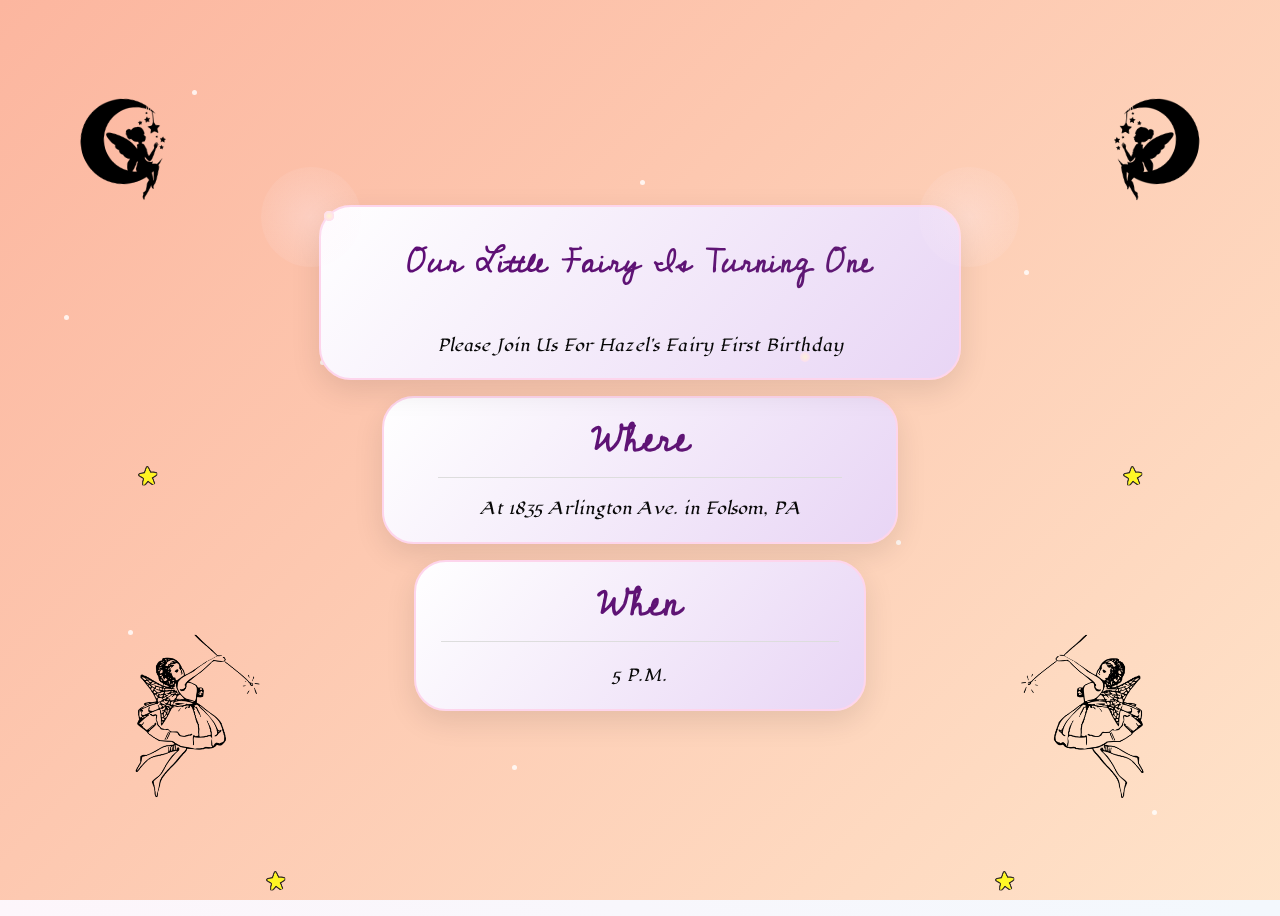
<file: index.html>
<!DOCTYPE html>
<html lang="en">
<head>
  <meta charset="UTF-8">
  <title>Confetti Splash</title>
  <link rel="stylesheet" href="hazel.css">
  <script src="/hazel.js"></script>
  <link rel="preconnect" href="https://fonts.googleapis.com">
<link rel="preconnect" href="https://fonts.gstatic.com" crossorigin>
<link href="https://fonts.googleapis.com/css2?family=Cedarville+Cursive&display=swap" rel="stylesheet">
<link rel="preconnect" href="https://fonts.googleapis.com">
<link rel="preconnect" href="https://fonts.gstatic.com" crossorigin>
<link href="https://fonts.googleapis.com/css2?family=Lugrasimo&display=swap" rel="stylesheet">
</head>
<body>
  <div class="animated-gradient"></div>

  <div class="confetti" style="--x: -200px; --y: -300px; --r: 180deg; background: #e74c3c;"></div>
  <div class="confetti" style="--x: 250px; --y: -280px; --r: -160deg; background: #f1c40f;"></div>
  <div class="confetti" style="--x: -180px; --y: -250px; --r: 240deg; background: #2ecc71;"></div>
  <div class="confetti" style="--x: 200px; --y: -300px; --r: -200deg; background: #3498db;"></div>
  <div class="confetti" style="--x: -150px; --y: -200px; --r: 120deg; background: #9b59b6;"></div>
  <div class="confetti" style="--x: 180px; --y: -260px; --r: -90deg; background: #1abc9c;"></div>
  <div class="confetti" style="--x: -220px; --y: -310px; --r: 300deg; background: #e67e22;"></div>
  <div class="confetti" style="--x: 160px; --y: -270px; --r: 150deg; background: #ecf0f1;"></div>
  <div class="confetti" style="--x: -140px; --y: -280px; --r: -180deg; background: #e84393;"></div>
  <div class="confetti" style="--x: 220px; --y: -230px; --r: 90deg; background: #34495e;"></div>
  <div class="confetti" style="--x: -170px; --y: -320px; --r: 210deg; background: #ff7675;"></div>
  <div class="confetti" style="--x: 140px; --y: -200px; --r: -110deg; background: #00cec9;"></div>
  <div class="confetti" style="--x: 190px; --y: -260px; --r: 360deg; background: #fd79a8;"></div>
  

  

  <div class="invite-card">
    <div class="wing left"></div>
    <div class="wing right"></div>
    <h1 class="gradient-text">Our Little Fairy Is Turning One</h1>
    <p>Please Join Us For Hazel's Fairy First Birthday</p>


    

    <!-- Sparkles -->
    <div class="sparkle"></div>
    <div class="sparkle"></div>
    <div class="sparkle"></div>
    <div class="sparkle"></div>
    <div class="sparkle"></div>
  </div>
  <div class="invite-card-2">
    <h2 class="where-title gradient-text">Where</h2>
    <p>At 1835 Arlington Ave. in Folsom, PA</p>
  </div>
  <div class="invite-card-3">
    <h2 class="when-title gradient-text">When</h2>
    <p>5 P.M.</p>
  </div>
  <script>
    function imageEnlarge(image) {
      // Create overlay container
      const overlay = document.createElement('div');
      overlay.className = 'image-overlay';
  
      // Create the big image
      const bigImage = document.createElement('img');
      bigImage.src = image;
      bigImage.alt = "Hazel";
      bigImage.className = "big-photo";
  
      // Create the close (X) button
      const closeButton = document.createElement('div');
      closeButton.innerHTML = '&times;';
      closeButton.className = 'close-button';
      closeButton.addEventListener('click', () => {
        document.body.removeChild(overlay);
      });
  
      // Append image and close button to overlay
      overlay.appendChild(closeButton);
      overlay.appendChild(bigImage);
      document.body.appendChild(overlay);
    }
  </script>
  
  <img src="./fairy-7277338_640.png" alt="Hazel" class="photo-1" />
  <img src="./fairy-7277338_640.png" alt="Hazel" class="photo-2" />
  <img src="./character-1297841_1280.png" alt="Hazel" class="photo-3" />
  <img src="./character-1297841_1280.png" alt="Hazel" class="photo-4" />
  <img src="./star-37412_1280.png" alt="Hazel" class="photo-5" />
  <img src="./star-37412_1280.png" alt="Hazel" class="photo-6" />
  <img src="./star-37412_1280.png" alt="Hazel" class="photo-7" />
  <img src="./star-37412_1280.png" alt="Hazel" class="photo-8" />
  
  

  <div class="stars">
    <div class="star" style="top: 10%; left: 15%; animation-delay: 0s;"></div>
    <div class="star" style="top: 20%; left: 50%; animation-delay: 1s;"></div>
    <div class="star" style="top: 30%; left: 80%; animation-delay: 2s;"></div>
    <div class="star" style="top: 40%; left: 25%; animation-delay: 1.5s;"></div>
    <div class="star" style="top: 60%; left: 70%; animation-delay: 0.8s;"></div>
    <div class="star" style="top: 70%; left: 10%; animation-delay: 2.5s;"></div>
    <div class="star" style="top: 85%; left: 40%; animation-delay: 0.3s;"></div>
    <div class="star" style="top: 90%; left: 90%; animation-delay: 1.2s;"></div>
    <div class="star" style="top: 55%; left: 60%; animation-delay: 1.8s;"></div>
    <div class="star" style="top: 35%; left: 5%; animation-delay: 0.6s;"></div>
  </div>
  


</body>
</html>
</file>
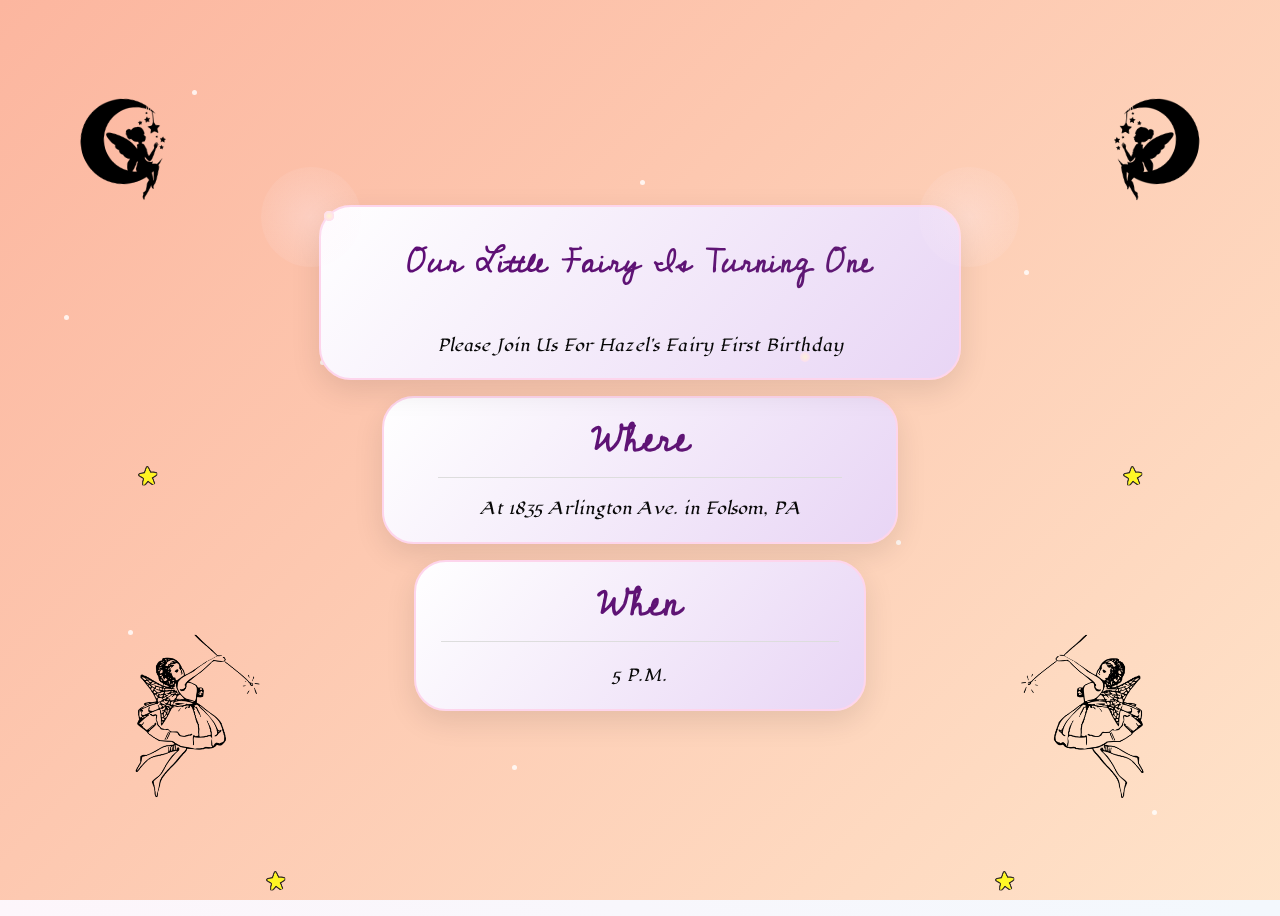
<file: HazelInvite/index.html>
<!DOCTYPE html>
<html lang="en">
<head>
  <meta charset="UTF-8">
  <title>Confetti Splash</title>
  <link rel="stylesheet" href="hazel.css">
  <script src="/hazel.js"></script>
  <link rel="preconnect" href="https://fonts.googleapis.com">
<link rel="preconnect" href="https://fonts.gstatic.com" crossorigin>
<link href="https://fonts.googleapis.com/css2?family=Cedarville+Cursive&display=swap" rel="stylesheet">
<link rel="preconnect" href="https://fonts.googleapis.com">
<link rel="preconnect" href="https://fonts.gstatic.com" crossorigin>
<link href="https://fonts.googleapis.com/css2?family=Lugrasimo&display=swap" rel="stylesheet">
</head>
<body>
  <div class="animated-gradient"></div>

  <div class="confetti" style="--x: -200px; --y: -300px; --r: 180deg; background: #e74c3c;"></div>
  <div class="confetti" style="--x: 250px; --y: -280px; --r: -160deg; background: #f1c40f;"></div>
  <div class="confetti" style="--x: -180px; --y: -250px; --r: 240deg; background: #2ecc71;"></div>
  <div class="confetti" style="--x: 200px; --y: -300px; --r: -200deg; background: #3498db;"></div>
  <div class="confetti" style="--x: -150px; --y: -200px; --r: 120deg; background: #9b59b6;"></div>
  <div class="confetti" style="--x: 180px; --y: -260px; --r: -90deg; background: #1abc9c;"></div>
  <div class="confetti" style="--x: -220px; --y: -310px; --r: 300deg; background: #e67e22;"></div>
  <div class="confetti" style="--x: 160px; --y: -270px; --r: 150deg; background: #ecf0f1;"></div>
  <div class="confetti" style="--x: -140px; --y: -280px; --r: -180deg; background: #e84393;"></div>
  <div class="confetti" style="--x: 220px; --y: -230px; --r: 90deg; background: #34495e;"></div>
  <div class="confetti" style="--x: -170px; --y: -320px; --r: 210deg; background: #ff7675;"></div>
  <div class="confetti" style="--x: 140px; --y: -200px; --r: -110deg; background: #00cec9;"></div>
  <div class="confetti" style="--x: 190px; --y: -260px; --r: 360deg; background: #fd79a8;"></div>
  

  

  <div class="invite-card">
    <div class="wing left"></div>
    <div class="wing right"></div>
    <h1 class="gradient-text">Our Little Fairy Is Turning One</h1>
    <p>Please Join Us For Hazel's Fairy First Birthday</p>


    

    <!-- Sparkles -->
    <div class="sparkle"></div>
    <div class="sparkle"></div>
    <div class="sparkle"></div>
    <div class="sparkle"></div>
    <div class="sparkle"></div>
  </div>
  <div class="invite-card-2">
    <h2 class="where-title gradient-text">Where</h2>
    <p>At 1835 Arlington Ave. in Folsom, PA</p>
  </div>
  <div class="invite-card-3">
    <h2 class="when-title gradient-text">When</h2>
    <p>5 P.M.</p>
  </div>
  <script>
    function imageEnlarge(image) {
      // Create overlay container
      const overlay = document.createElement('div');
      overlay.className = 'image-overlay';
  
      // Create the big image
      const bigImage = document.createElement('img');
      bigImage.src = image;
      bigImage.alt = "Hazel";
      bigImage.className = "big-photo";
  
      // Create the close (X) button
      const closeButton = document.createElement('div');
      closeButton.innerHTML = '&times;';
      closeButton.className = 'close-button';
      closeButton.addEventListener('click', () => {
        document.body.removeChild(overlay);
      });
  
      // Append image and close button to overlay
      overlay.appendChild(closeButton);
      overlay.appendChild(bigImage);
      document.body.appendChild(overlay);
    }
  </script>
  
  <img src="./pictures/fairy-7277338_640.png" alt="Hazel" class="photo-1" />
  <img src="./pictures/fairy-7277338_640.png" alt="Hazel" class="photo-2" />
  <img src="./pictures/character-1297841_1280.png" alt="Hazel" class="photo-3" />
  <img src="./pictures/character-1297841_1280.png" alt="Hazel" class="photo-4" />
  <img src="./pictures/star-37412_1280.png" alt="Hazel" class="photo-5" />
  <img src="./pictures/star-37412_1280.png" alt="Hazel" class="photo-6" />
  <img src="./pictures/star-37412_1280.png" alt="Hazel" class="photo-7" />
  <img src="./pictures/star-37412_1280.png" alt="Hazel" class="photo-8" />
  
  

  <div class="stars">
    <div class="star" style="top: 10%; left: 15%; animation-delay: 0s;"></div>
    <div class="star" style="top: 20%; left: 50%; animation-delay: 1s;"></div>
    <div class="star" style="top: 30%; left: 80%; animation-delay: 2s;"></div>
    <div class="star" style="top: 40%; left: 25%; animation-delay: 1.5s;"></div>
    <div class="star" style="top: 60%; left: 70%; animation-delay: 0.8s;"></div>
    <div class="star" style="top: 70%; left: 10%; animation-delay: 2.5s;"></div>
    <div class="star" style="top: 85%; left: 40%; animation-delay: 0.3s;"></div>
    <div class="star" style="top: 90%; left: 90%; animation-delay: 1.2s;"></div>
    <div class="star" style="top: 55%; left: 60%; animation-delay: 1.8s;"></div>
    <div class="star" style="top: 35%; left: 5%; animation-delay: 0.6s;"></div>
  </div>
  


</body>
</html>
</file>
<file: hazel.css>
body {
    height: 100vh;
    background: linear-gradient(to top right, #fdf6fb, #e9faff);
    display: flex;
    flex-direction: column;
    justify-content: center;
    align-items: center;
    font-family: 'Quicksand', sans-serif;
    overflow: hidden; 
    gap: 1rem;
  }

  .animated-gradient {
    position: fixed;
    top: 0;
    left: 0;
    width: 100%;
    height: 100%;
    z-index: -20; /* ensure it's behind everything */
    background: linear-gradient(-45deg, #ff9a9e, #fad0c4, #a18cd1, #fbc2eb, #ffecd2, #fcb69f);
    background-size: 600% 600%;
    animation: gradientShift 30s ease infinite;
  }
  
  @keyframes gradientShift {
    0% { background-position: 0% 50%; }
    50% { background-position: 100% 50%; }
    100% { background-position: 0% 50%; }
  }

  .gradient-text {
    background: linear-gradient(-45deg, #614561, #663d6f, #5d0b76);
    background-size: 600% 600%;
    animation: gradientShift 20s ease infinite3;
    -webkit-background-clip: text;
    -webkit-text-fill-color: transparent;
    background-clip: text; 
    text-fill-color: transparent;
  }

  /* .gradient-text span {
    font-family: 'Times New Roman', Times, serif
  } */
  
  
  

  .invite-card {
    display: flex;
    flex-direction: column;
    border-radius: 2rem;
    padding: .2rem;
    text-align: center;
    box-shadow: 0 10px 30px rgba(0,0,0,0.1);
    position: relative;
    width: 50%;
    border: 2px solid #fdd5ec;
    z-index: 100;
    background: linear-gradient(-50deg, #b02586, #ba81e1, #ffffff);

    background-size: 600% 600%;
    animation: gradientShift 30s ease infinite;
  }

 

  @keyframes fadeIn {
    from {opacity: 0; scale: 0}
    to {opacity: 1; scale: 1}
  }
 


  /* Sparkle effect */
  .sparkle {
    position: absolute;
    width: 10px;
    height: 10px;
    background: radial-gradient(circle, #fff5d1, #ffd6fa);
    border-radius: 50%;
    opacity: 0.8;
    animation: twinkle 2s infinite ease-in-out;
  }

  

  .sparkle:nth-child(1) { top: 10%; left: 20%; animation-delay: 0s; }
  .sparkle:nth-child(2) { top: 40%; left: 80%; animation-delay: 0.5s; }
  .sparkle:nth-child(3) { top: 70%; left: 30%; animation-delay: 1s; }
  .sparkle:nth-child(4) { top: 20%; left: 60%; animation-delay: 1.5s; }
  .sparkle:nth-child(5) { top: 85%; left: 75%; animation-delay: 2s; }

  

  @keyframes twinkle {
    0%, 100% { transform: scale(0.8); opacity: 0.6; }
    50% { transform: scale(1.4); opacity: 1; }
  }

  /* Fairy wings (decoration) */
  .wing {
    position: absolute;
    width: 100px;
    height: 100px;
    background: radial-gradient(circle at center, #fff0f9, transparent);
    border-radius: 50%;
    transform: rotate(45deg);
    opacity: 0.3;
  }

  .wing.left {
    top: -40px;
    left: -60px;
  }

  .wing.right {
    top: -40px;
    right: -60px;
  }
  

  .confetti {
    position: fixed;
    top: 50%;
    left: 50%;
    width: 10px;
    height: 10px;
    background: red;
    opacity: 0;
    animation: pop 2s ease-out forwards;
    border-radius: 2px;
    z-index: 1000
  }

  @keyframes pop {
    0% {
      transform: translate(0, 0) scale(1);
      opacity: 1;
    }
    100% {
      transform: translate(var(--x), var(--y)) rotate(var(--r)) scale(0.8);
      opacity: 0;
    }
  }
 

/* Polaroid-style photos */
img[class^="photo-"] {
    position: absolute;
    border-radius: 1rem;
    transition: transform 0.4s ease, box-shadow 0.3s ease;
    z-index: 1;
    background: rgba(255, 255, 255, 0);
  }
  
  
  


  
  
  /* Position each photo creatively around the card */
  .photo-1 {
    width: 120px;
    height: auto;
    top: 10%;
    left: 5%;
    transform: rotate(-5deg);
    animation: fadeIn 3s;
    animation: fairyFloat infinite 4s

  }
  
  .photo-2 {
    width: 120px;
    height: auto;
    top: 10%;
    right: 5%;
    transform: rotate(4deg) scaleX(-1);
    
    animation: fairyFloat2 infinite 4s 
  }
  
  .photo-3 {
    width: 120px;
    height: auto;
    bottom: 10%;
    left: 10%;
    transform: rotate(4deg) scaleX(-1);
    padding: .6rem;
    animation: fairyFloat2 infinite 4s

    
  }
  
  .photo-4 {
    width: 120px;
    height: auto;
    bottom: 10%;
    right: 10%;
    transform: rotate(-3deg);
    padding: .6rem;    
    animation: fairyFloat infinite 4s

  }

  .photo-5 {
    bottom: 45%;
    right: 10%;
    transform: rotate(-3deg);
    padding: .6rem;
    width: 20px;
    height: 20px;
    animation: starTwinkle infinite 2s;

  }

  .photo-6 {
    bottom: 45%;
    left: 10%;
    transform: rotate(-3deg);
    padding: .6rem;
    width: 20px;
    height: 20px;
    animation: starTwinkle infinite 2s;

  }

  .photo-7 {
    bottom: 0%;
    right: 20%;
    transform: rotate(-3deg);
    padding: .6rem;
    width: 20px;
    height: 20px;
    animation: starTwinkle infinite 2s;
  }

  .photo-8 {
    bottom: 0%;
    left: 20%;
    transform: rotate(-3deg);
    padding: .6rem;
    width: 20px;
    height: 20px;
    animation: starTwinkle infinite 2s;

  }


  @keyframes starTwinkle {
    0% {transform:rotate(0)}
    50% {transform:rotate(10deg)}
    100% {transform:rotate(0)}
  }


  @keyframes fairyFloat {
    0% {transform:translateY(0) rotate(-8deg)}
    50% {transform:translateY(-12px) rotate(-4deg)}
    100% {transform:translateY(0) rotate(-8deg)}
  }

  @keyframes fairyFloat2 {
    0% {transform:translateY(0) rotate(8deg) scaleX(-1)}
    50% {transform:translateY(-12px) rotate(4deg) scaleX(-1)}
    100% {transform:translateY(0) rotate(8deg) scaleX(-1)}
  }

  
  .where-title,
  .when-title,
  .invite-card h1 {
    font-family: "Cedarville Cursive", cursive;
  }

  .invite-card p,
  .invite-card-2 p,
  .invite-card-3 p {
    font-family: "Lugrasimo";
  }

  
  .invite-card-2 {
    border-radius: 2rem;
    text-align: center;
    box-shadow: 0 10px 30px rgba(0,0,0,0.1);
    position: relative;
    max-height: 25%;
    border: 2px solid #fdd5ec;
    background: linear-gradient(-50deg, #b02586, #ba81e1, #ffffff);

    background-size: 600% 600%;
    animation: gradientShift 30s ease infinite;
    padding: .2rem;
    width: 40%;


  }

  .invite-card-3 {
    border-radius: 2rem;
    text-align: center;
    box-shadow: 0 10px 30px rgba(0,0,0,0.1);
    position: relative;
    width: 35%;
    max-height: 25%;

    border: 2px solid #fdd5ec;
    background: linear-gradient(-50deg, #b02586, #ba81e1, #ffffff);
    background-size: 600% 600%;
    animation: gradientShift 30s ease infinite;
    display: flex;
    flex-direction:column;
    justify-content:center;
    padding: .2rem;

  }

  .invite-card,
  .invite-card-2,
  .invite-card-3 {
    transition: 1s
  }

  .invite-card:hover,
  .invite-card-2:hover,
  .invite-card-3:hover {
    scale: 1.01;
  }



  .where-title {
    font-size: 2.5rem;
    margin: 0;
    color: #c36bab;
    width: 80%;
    border-bottom: 1px solid #ddd;
    margin: 0;
    margin: auto;
    margin-bottom: .2rem;
    padding-top: 0rem
  }

  .when-title {
    font-size: 2.5rem;
    border-bottom: 1px solid #ddd;
    width: 90%;

    padding-top: 0rem;
    color: #c36bab;
    margin: 0;
    margin: auto;
    margin-bottom: .2rem;
    
  }

  .invite-card p,
  .invite-card-2 p,
  .invite-card-3 p {
    padding: .2rem;
    color:rgb(7, 7, 7);
  }

  
  /* Container for the stars */
.stars {
  position: fixed;
  top: 0;
  left: 0;
  width: 100%;
  height: 100%;
  overflow: hidden;
  z-index: -10;
  pointer-events: none;
}

/* A single star */
.star {
  position: absolute;
  width: 5px;
  height: 5px;
  background: white;
  border-radius: 50%;
  opacity: 0.8;
  animation: twinkle 4s infinite ease-in-out, drift 10s infinite ease-in-out;
}

/* Keyframes for the twinkle effect */
@keyframes twinkle {
  0%, 100% { opacity: 0.2; transform: scale(1); }
  50% { opacity: 1; transform: scale(1.5); }
}

/* Slight up-and-down drift for a magical floaty effect */
@keyframes drift {
  0%, 100% { transform: translateY(0); }
  50% { transform: translateY(-500px); }
}



/* Medium screens (tablets, small laptops) */


@media screen and (max-width: 1024px) {
  .body {
    overflow:auto
  }

  .invite-card {
    width: 80%;
    margin: 0;
    padding: 0 1rem;
    
  }

  .invite-card-2 {
    width: 80%;
    padding: 0 1rem;
  }

  .invite-card-3 {
    width: 80%;
    padding: 0 1rem;
  }

  .when-title {
    font-size: 6vw
  }

  .where-title {
    font-size: 6vw
  }

  .invite-card h1 {
    font-size: 6vw;
    padding: 0

  }

  .invite-card p,
  .invite-card-2 p,
  .invite-card-3 p {
    font-size: 3vw;
    padding: 0
  }

  .photo-1,
  .photo-2 {
    top: 5%
  }

  .photo-3,
  .photo-4 {
    bottom: 5%
  }

  .photo-5,
  .photo-6 {
    bottom: 20%
  }

  .photo-7,
  .photo-8 {
    top: 20%
  }

  

  .big-photo {
    max-width: 95vw;
    max-height: 70vh;
  }
}

@media screen and (max-width: 1024px) and (max-height: 700) {
  

}

/* Small tablets and large phones */
@media screen and (max-width: 768px) {
  
  .invite-card {
    width: 100%
  }

  
  

  

  .invite-card, .invite-card-2 {
    width: 85%;
    padding: 0.8rem;
  }

  .photo-1,
  .photo-2,
  .photo-3,
  .photo-4 {
    width: 40px;
    height: 40px;
    top: 0%;
  }
  .photo-5,
  .photo-6,
  .photo-7,
  .photo-8 {
    width: 90px;
    height: 90px;
    bottom: 0%;

  }

  

  .sparkle {
    width: 7px;
    height: 7px;
  }

  .big-photo {
    max-width: 95vw;
    max-height: 60vh;
  }

  .close-button {
    font-size: 28px;
    top: 15px;
    right: 20px;
  }
  
}

/* Phones */
@media screen and (max-width: 480px) {
  .invite-card, .invite-card-2 {
    width: 95%;
    padding: 0.5rem;
  }

  

  
  

  .photo-1,
  .photo-2,
  .photo-3,
  .photo-4 {
    width:20px;
    height: 20px;
    top: 0
  }
  .photo-5,
  .photo-6,
  .photo-7,
  .photo-8 {
    width: 40px;
    height: 40px;
    bottom: 0%;

  }

  .sparkle {
    width: 6px;
    height: 6px;
  }

  .big-photo {
    max-width: 100vw;
    max-height: 50vh;
  }

  .close-button {
    font-size: 24px;
  }
}
</file>
<file: HazelInvite/hazel.css>
body {
    height: 100vh;
    background: linear-gradient(to top right, #fdf6fb, #e9faff);
    display: flex;
    flex-direction: column;
    justify-content: center;
    align-items: center;
    font-family: 'Quicksand', sans-serif;
    overflow: hidden; 
    gap: 1rem;
  }

  .animated-gradient {
    position: fixed;
    top: 0;
    left: 0;
    width: 100%;
    height: 100%;
    z-index: -20; /* ensure it's behind everything */
    background: linear-gradient(-45deg, #ff9a9e, #fad0c4, #a18cd1, #fbc2eb, #ffecd2, #fcb69f);
    background-size: 600% 600%;
    animation: gradientShift 30s ease infinite;
  }
  
  @keyframes gradientShift {
    0% { background-position: 0% 50%; }
    50% { background-position: 100% 50%; }
    100% { background-position: 0% 50%; }
  }

  .gradient-text {
    background: linear-gradient(-45deg, #614561, #663d6f, #5d0b76);
    background-size: 600% 600%;
    animation: gradientShift 20s ease infinite3;
    -webkit-background-clip: text;
    -webkit-text-fill-color: transparent;
    background-clip: text; 
    text-fill-color: transparent;
  }

  /* .gradient-text span {
    font-family: 'Times New Roman', Times, serif
  } */
  
  
  

  .invite-card {
    display: flex;
    flex-direction: column;
    border-radius: 2rem;
    padding: .2rem;
    text-align: center;
    box-shadow: 0 10px 30px rgba(0,0,0,0.1);
    position: relative;
    width: 50%;
    border: 2px solid #fdd5ec;
    z-index: 100;
    background: linear-gradient(-50deg, #b02586, #ba81e1, #ffffff);

    background-size: 600% 600%;
    animation: gradientShift 30s ease infinite;
  }

 

  @keyframes fadeIn {
    from {opacity: 0; scale: 0}
    to {opacity: 1; scale: 1}
  }
 


  /* Sparkle effect */
  .sparkle {
    position: absolute;
    width: 10px;
    height: 10px;
    background: radial-gradient(circle, #fff5d1, #ffd6fa);
    border-radius: 50%;
    opacity: 0.8;
    animation: twinkle 2s infinite ease-in-out;
  }

  

  .sparkle:nth-child(1) { top: 10%; left: 20%; animation-delay: 0s; }
  .sparkle:nth-child(2) { top: 40%; left: 80%; animation-delay: 0.5s; }
  .sparkle:nth-child(3) { top: 70%; left: 30%; animation-delay: 1s; }
  .sparkle:nth-child(4) { top: 20%; left: 60%; animation-delay: 1.5s; }
  .sparkle:nth-child(5) { top: 85%; left: 75%; animation-delay: 2s; }

  

  @keyframes twinkle {
    0%, 100% { transform: scale(0.8); opacity: 0.6; }
    50% { transform: scale(1.4); opacity: 1; }
  }

  /* Fairy wings (decoration) */
  .wing {
    position: absolute;
    width: 100px;
    height: 100px;
    background: radial-gradient(circle at center, #fff0f9, transparent);
    border-radius: 50%;
    transform: rotate(45deg);
    opacity: 0.3;
  }

  .wing.left {
    top: -40px;
    left: -60px;
  }

  .wing.right {
    top: -40px;
    right: -60px;
  }
  

  .confetti {
    position: fixed;
    top: 50%;
    left: 50%;
    width: 10px;
    height: 10px;
    background: red;
    opacity: 0;
    animation: pop 2s ease-out forwards;
    border-radius: 2px;
    z-index: 1000
  }

  @keyframes pop {
    0% {
      transform: translate(0, 0) scale(1);
      opacity: 1;
    }
    100% {
      transform: translate(var(--x), var(--y)) rotate(var(--r)) scale(0.8);
      opacity: 0;
    }
  }
 

/* Polaroid-style photos */
img[class^="photo-"] {
    position: absolute;
    border-radius: 1rem;
    transition: transform 0.4s ease, box-shadow 0.3s ease;
    z-index: 1;
    background: rgba(255, 255, 255, 0);
  }
  
  
  


  
  
  /* Position each photo creatively around the card */
  .photo-1 {
    width: 120px;
    height: auto;
    top: 10%;
    left: 5%;
    transform: rotate(-5deg);
    animation: fadeIn 3s;
    animation: fairyFloat infinite 4s

  }
  
  .photo-2 {
    width: 120px;
    height: auto;
    top: 10%;
    right: 5%;
    transform: rotate(4deg) scaleX(-1);
    
    animation: fairyFloat2 infinite 4s 
  }
  
  .photo-3 {
    width: 120px;
    height: auto;
    bottom: 10%;
    left: 10%;
    transform: rotate(4deg) scaleX(-1);
    padding: .6rem;
    animation: fairyFloat2 infinite 4s

    
  }
  
  .photo-4 {
    width: 120px;
    height: auto;
    bottom: 10%;
    right: 10%;
    transform: rotate(-3deg);
    padding: .6rem;    
    animation: fairyFloat infinite 4s

  }

  .photo-5 {
    bottom: 45%;
    right: 10%;
    transform: rotate(-3deg);
    padding: .6rem;
    width: 20px;
    height: 20px;
    animation: starTwinkle infinite 2s;

  }

  .photo-6 {
    bottom: 45%;
    left: 10%;
    transform: rotate(-3deg);
    padding: .6rem;
    width: 20px;
    height: 20px;
    animation: starTwinkle infinite 2s;

  }

  .photo-7 {
    bottom: 0%;
    right: 20%;
    transform: rotate(-3deg);
    padding: .6rem;
    width: 20px;
    height: 20px;
    animation: starTwinkle infinite 2s;
  }

  .photo-8 {
    bottom: 0%;
    left: 20%;
    transform: rotate(-3deg);
    padding: .6rem;
    width: 20px;
    height: 20px;
    animation: starTwinkle infinite 2s;

  }


  @keyframes starTwinkle {
    0% {transform:rotate(0)}
    50% {transform:rotate(10deg)}
    100% {transform:rotate(0)}
  }


  @keyframes fairyFloat {
    0% {transform:translateY(0) rotate(-8deg)}
    50% {transform:translateY(-12px) rotate(-4deg)}
    100% {transform:translateY(0) rotate(-8deg)}
  }

  @keyframes fairyFloat2 {
    0% {transform:translateY(0) rotate(8deg) scaleX(-1)}
    50% {transform:translateY(-12px) rotate(4deg) scaleX(-1)}
    100% {transform:translateY(0) rotate(8deg) scaleX(-1)}
  }

  
  .where-title,
  .when-title,
  .invite-card h1 {
    font-family: "Cedarville Cursive", cursive;
  }

  .invite-card p,
  .invite-card-2 p,
  .invite-card-3 p {
    font-family: "Lugrasimo";
  }

  
  .invite-card-2 {
    border-radius: 2rem;
    text-align: center;
    box-shadow: 0 10px 30px rgba(0,0,0,0.1);
    position: relative;
    max-height: 25%;
    border: 2px solid #fdd5ec;
    background: linear-gradient(-50deg, #b02586, #ba81e1, #ffffff);

    background-size: 600% 600%;
    animation: gradientShift 30s ease infinite;
    padding: .2rem;
    width: 40%;


  }

  .invite-card-3 {
    border-radius: 2rem;
    text-align: center;
    box-shadow: 0 10px 30px rgba(0,0,0,0.1);
    position: relative;
    width: 35%;
    max-height: 25%;

    border: 2px solid #fdd5ec;
    background: linear-gradient(-50deg, #b02586, #ba81e1, #ffffff);
    background-size: 600% 600%;
    animation: gradientShift 30s ease infinite;
    display: flex;
    flex-direction:column;
    justify-content:center;
    padding: .2rem;

  }

  .invite-card,
  .invite-card-2,
  .invite-card-3 {
    transition: 1s
  }

  .invite-card:hover,
  .invite-card-2:hover,
  .invite-card-3:hover {
    scale: 1.01;
  }



  .where-title {
    font-size: 2.5rem;
    margin: 0;
    color: #c36bab;
    width: 80%;
    border-bottom: 1px solid #ddd;
    margin: 0;
    margin: auto;
    margin-bottom: .2rem;
    padding-top: 0rem
  }

  .when-title {
    font-size: 2.5rem;
    border-bottom: 1px solid #ddd;
    width: 90%;

    padding-top: 0rem;
    color: #c36bab;
    margin: 0;
    margin: auto;
    margin-bottom: .2rem;
    
  }

  .invite-card p,
  .invite-card-2 p,
  .invite-card-3 p {
    padding: .2rem;
    color:rgb(7, 7, 7);
  }

  
  /* Container for the stars */
.stars {
  position: fixed;
  top: 0;
  left: 0;
  width: 100%;
  height: 100%;
  overflow: hidden;
  z-index: -10;
  pointer-events: none;
}

/* A single star */
.star {
  position: absolute;
  width: 5px;
  height: 5px;
  background: white;
  border-radius: 50%;
  opacity: 0.8;
  animation: twinkle 4s infinite ease-in-out, drift 10s infinite ease-in-out;
}

/* Keyframes for the twinkle effect */
@keyframes twinkle {
  0%, 100% { opacity: 0.2; transform: scale(1); }
  50% { opacity: 1; transform: scale(1.5); }
}

/* Slight up-and-down drift for a magical floaty effect */
@keyframes drift {
  0%, 100% { transform: translateY(0); }
  50% { transform: translateY(-500px); }
}



/* Medium screens (tablets, small laptops) */


@media screen and (max-width: 1024px) {
  .body {
    overflow:auto
  }

  .invite-card {
    width: 70%;
    padding: 0 1rem;
  }

  .invite-card-2 {
    width: 60%;
    padding: 0 1rem;
  }

  

  

  

  .big-photo {
    max-width: 95vw;
    max-height: 70vh;
  }
}

@media screen and (max-width: 1024px) and (max-height: 700) {
  .photo-1,
  .photo-2,
  .photo-3,
  .photo-4 {
    width: 40px;
    height: 40px
  }
}

/* Small tablets and large phones */
@media screen and (max-width: 768px) {
  
  .invite-card {
    width: 100%
  }
  

  

  .invite-card, .invite-card-2 {
    width: 85%;
    padding: 0.8rem;
  }

  .photo-1,
  .photo-2,
  .photo-3,
  .photo-4 {
    width: 40px;
    height: 40px
  }
  .photo-5,
  .photo-6,
  .photo-7,
  .photo-8 {
    width: 90px;
    height: 90px
  }

  

  .sparkle {
    width: 7px;
    height: 7px;
  }

  .big-photo {
    max-width: 95vw;
    max-height: 60vh;
  }

  .close-button {
    font-size: 28px;
    top: 15px;
    right: 20px;
  }
}

/* Phones */
@media screen and (max-width: 480px) {
  .invite-card, .invite-card-2 {
    width: 95%;
    padding: 0.5rem;
  }

  
  

  .photo-1,
  .photo-2,
  .photo-3,
  .photo-4 {
    width:20px;
    height: 20px
  }
  .photo-5,
  .photo-6,
  .photo-7,
  .photo-8 {
    width: 40px;
    height: 40px
  }

  

  .sparkle {
    width: 6px;
    height: 6px;
  }

  .big-photo {
    max-width: 100vw;
    max-height: 50vh;
  }

  .close-button {
    font-size: 24px;
  }
}

@media screen and (min-height: 550px) {
  
  
}

@media screen and (min-height: 600px) {
  .invite-card h1,
  .invite-card p,
  .invite-card-2 p,
  .invite-card-3 p {
    width: auto
  }

 
}
</file>
